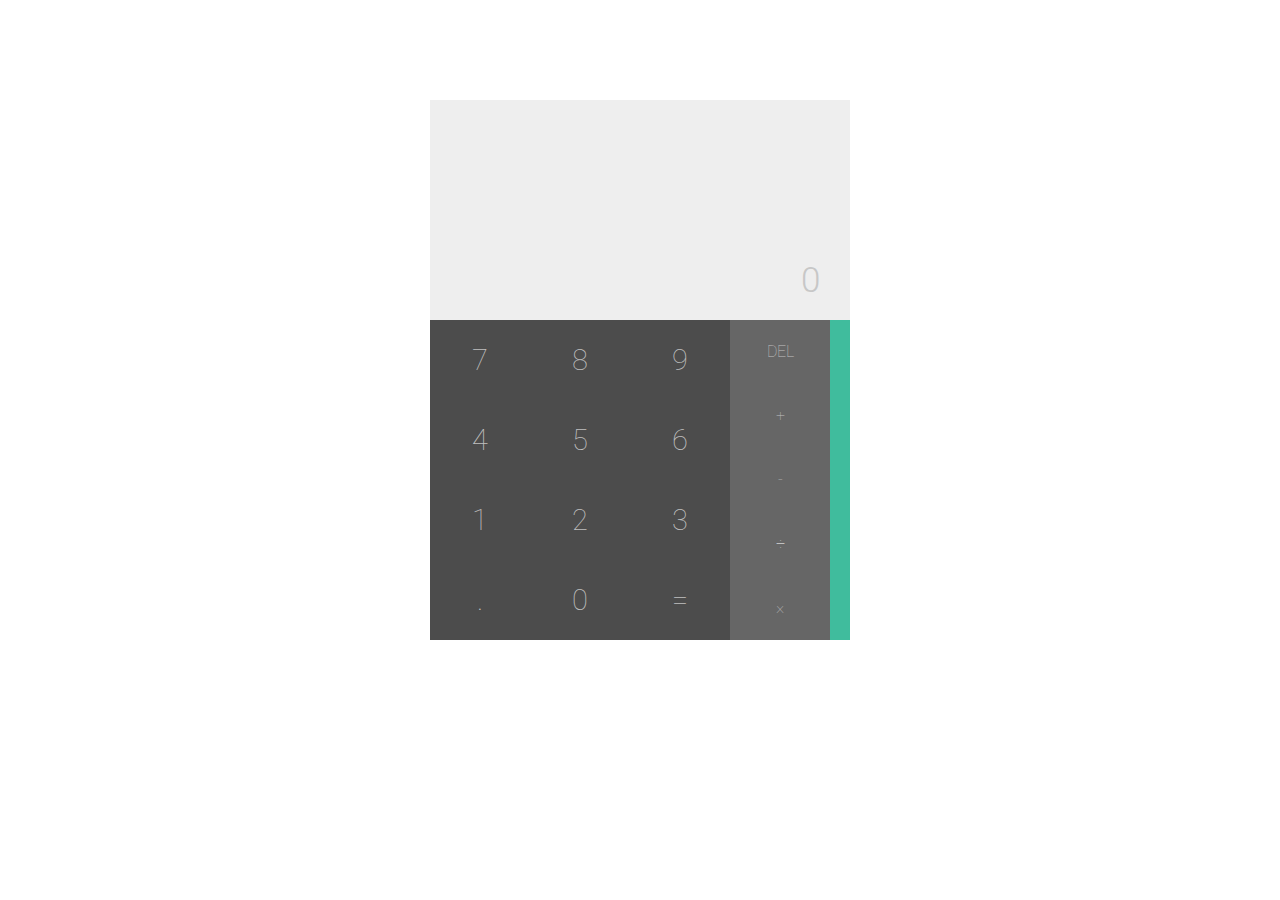
<file: calculator/index.html>
<!DOCTYPE html>
<html lang="en">
<head>
    <meta charset="UTF-8">
    <link href='https://fonts.googleapis.com/css?family=Roboto:400,100,300,500,700,900' rel='stylesheet' type='text/css'>
    <link rel="stylesheet" href="css/app.css">
    <script src="https://code.jquery.com/jquery-2.2.3.min.js"></script>
    <title>Calculator</title>
</head>
<body>
    <div id="wrapper">
        <div id="display">
            <div id="input_display"></div>
            <p id="result">0</p>
        </div>
        <div id="buttons">
            <span class="btn seven" data-value="7">7</span>
            <span class="btn eight" data-value="8">8</span>
            <span class="btn nine" data-value="9">9</span>

            <span class="btn four" data-value="4">4</span>
            <span class="btn five" data-value="5">5</span>
            <span class="btn six" data-value="6">6</span>

            <span class="btn one" data-value="1">1</span>
            <span class="btn two" data-value="2">2</span>
            <span class="btn three" data-value="3">3</span>

            <span class="btn opr dot" data-value=".">.</span>
            <span class="btn zero" data-value="0">0</span>
            <span class="opr equals" data-value="=">=</span>
        </div>
        <div id="operations">
            <span class="opr del" data-value="DEL">DEL</span>
            <span class="btn opr plus" data-value="+">+</span>
            <span class="btn opr minus" data-value="-">-</span>
            <span class="btn opr division" data-value="÷">÷</span>
            <span class="btn opr multiply" data-value="×">×</span>
        </div>
        <div id="more_options">
            <a href="#"></a>
        </div>
        <input type="text" class="input_val">
    </div>
    <script src="js/app.js"></script>
</body>
</html>
</file>
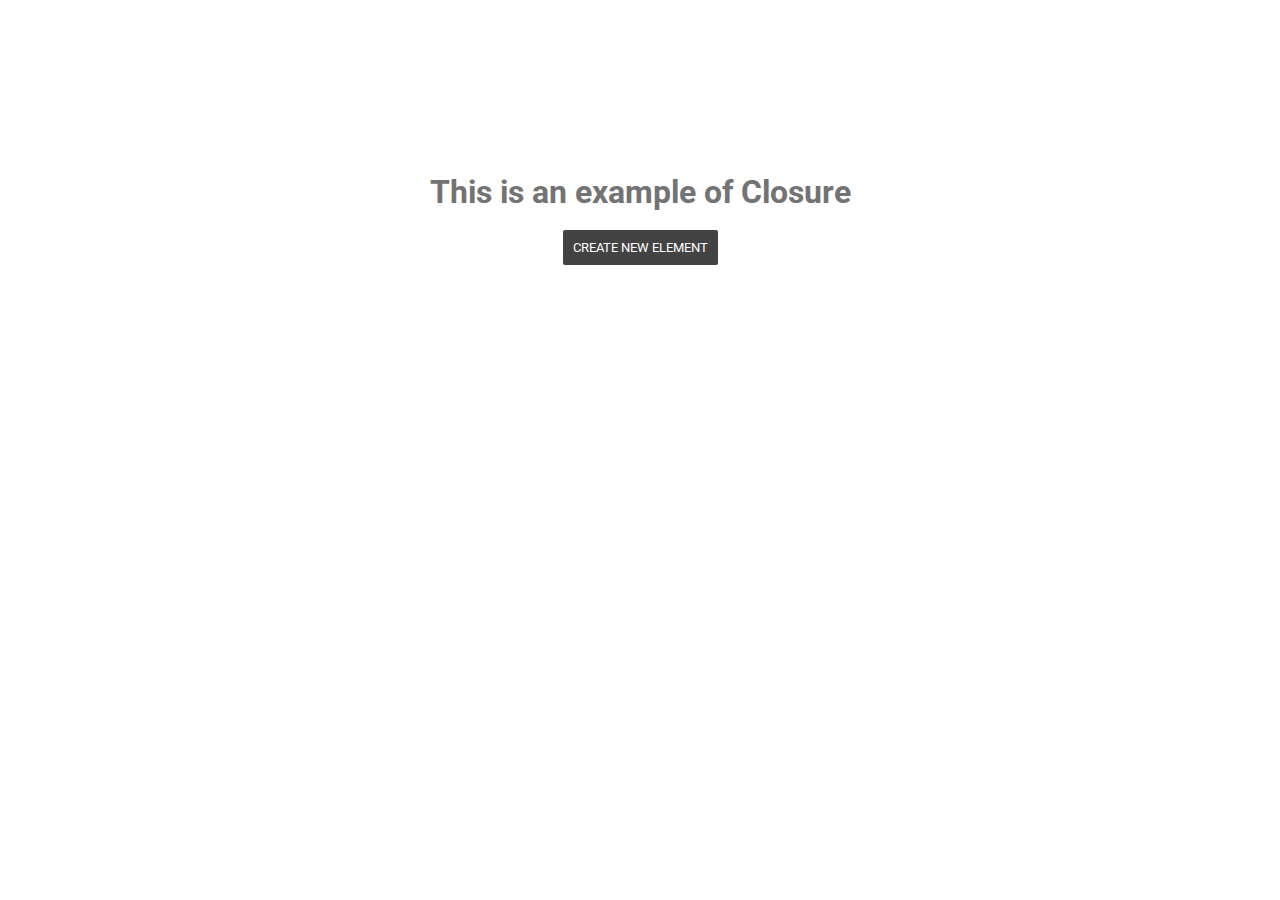
<file: closure/index.html>
<!DOCTYPE html>
<html lang="en">
<head>
    <meta charset="UTF-8">
    <title>Closures</title>
    <link href='https://fonts.googleapis.com/css?family=Roboto:400,100,300,500,700' rel='stylesheet' type='text/css'>
    <style type="text/css">
        * {
            margin: 0;
            padding: 0;
        }
        body {
            font-family: 'Roboto', sans-serif;
            text-align: center;
        }
        #container {
            width: 960px;
            margin: 0 auto;
        }
        h1 {
            font-weight: 700;
            color: #737373;
            margin-top: 20%;
            transform: translateY(-50%);
            display: block;
        }
        p {
            color: #737373;
            margin-top: 10px;
        }
        
        button {
            background-color: #434343;
            padding: 10px;
            color: #fff;
            font-family: 'Roboto', sans-serif;
            border: none;
            border-radius: 2px;
            cursor: pointer;
            outline: none;
        }
        
        button:hover {
            opacity: 0.9;
            filter: alpha(opacity=90);
        }
    </style>
</head>
<body>
    <div id="container">
        <h1>This is an example of Closure</h1>
        <button onclick="init()">CREATE NEW ELEMENT</button>
    </div>
    
    <script type="text/javascript">
        function init() {
            var name = "This is a Closure"; // name is a local variable created by init
            var para = document.createElement("p");
            var node = document.createTextNode(name);
            function displayName() { // displayName() is the inner function, a closure
                var element = document.getElementById("container");
                element.appendChild(para);
                para.appendChild(node); // use variable declared in the parent function    
            }
            displayName(); 
            console.log(name);
        }
        
    </script>
    
</body>
</html>
</file>
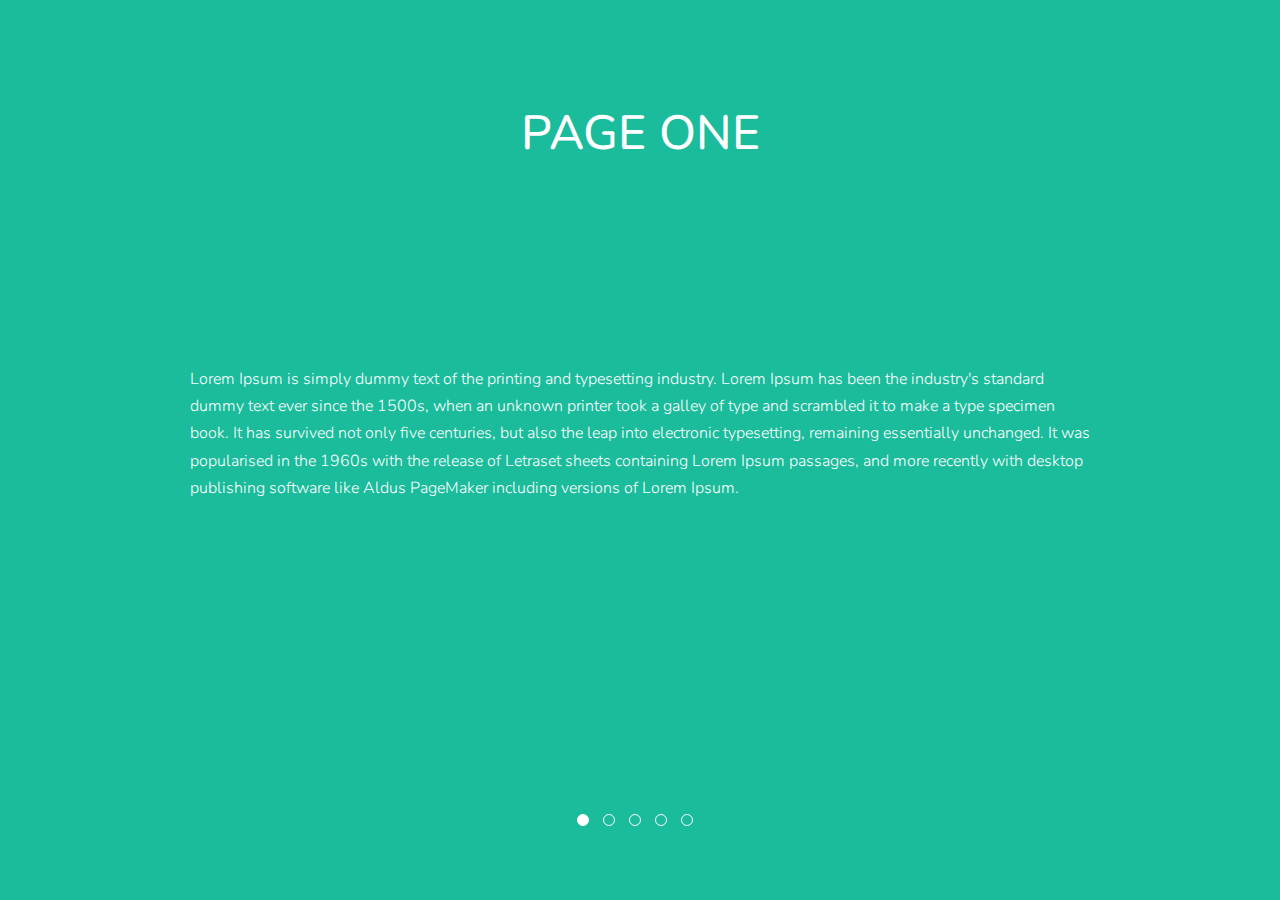
<file: task slide pages/index.html>
<!DOCTYPE html>
<html lang="en">
<head>
    <meta charset="UTF-8">
    <title>task</title>
    <link href='https://fonts.googleapis.com/css?family=Nunito:400,300,700' rel='stylesheet' type='text/css'>
    <link rel="stylesheet" href="css/app.css">
    <script   src="https://code.jquery.com/jquery-2.2.3.min.js"   integrity="sha256-a23g1Nt4dtEYOj7bR+vTu7+T8VP13humZFBJNIYoEJo="   crossorigin="anonymous"></script>
</head>
<body>
    <div class="a animate">
        <div class="b selected">
            <h1>Page One</h1>
            <p>Lorem Ipsum is simply dummy text of the printing and typesetting industry. Lorem Ipsum has been the industry's standard dummy text ever since the 1500s, when an unknown printer took a galley of type and scrambled it to make a type specimen book. It has survived not only five centuries, but also the leap into electronic typesetting, remaining essentially unchanged. It was popularised in the 1960s with the release of Letraset sheets containing Lorem Ipsum passages, and more recently with desktop publishing software like Aldus PageMaker including versions of Lorem Ipsum.
            </p>
        </div>
        <div class="b">
            <h1>Page two</h1>
            <p>Lorem Ipsum is simply dummy text of the printing and typesetting industry. Lorem Ipsum has been the industry's standard dummy text ever since the 1500s, when an unknown printer took a galley of type and scrambled it to make a type specimen book. It has survived not only five centuries, but also the leap into electronic typesetting, remaining essentially unchanged. It was popularised in the 1960s with the release of Letraset sheets containing Lorem Ipsum passages, and more recently with desktop publishing software like Aldus PageMaker including versions of Lorem Ipsum.
            </p>
        </div>
        <div class="b">
            <h1>Page three</h1>
            <p>Lorem Ipsum is simply dummy text of the printing and typesetting industry. Lorem Ipsum has been the industry's standard dummy text ever since the 1500s, when an unknown printer took a galley of type and scrambled it to make a type specimen book. It has survived not only five centuries, but also the leap into electronic typesetting, remaining essentially unchanged. It was popularised in the 1960s with the release of Letraset sheets containing Lorem Ipsum passages, and more recently with desktop publishing software like Aldus PageMaker including versions of Lorem Ipsum.
            </p>
        </div>
        <div class="b">
            <h1>Page four</h1>
            <p>Lorem Ipsum is simply dummy text of the printing and typesetting industry. Lorem Ipsum has been the industry's standard dummy text ever since the 1500s, when an unknown printer took a galley of type and scrambled it to make a type specimen book. It has survived not only five centuries, but also the leap into electronic typesetting, remaining essentially unchanged. It was popularised in the 1960s with the release of Letraset sheets containing Lorem Ipsum passages, and more recently with desktop publishing software like Aldus PageMaker including versions of Lorem Ipsum.
            </p>
        </div>
        <div class="b">
            <h1>Page five</h1>
            <p>Lorem Ipsum is simply dummy text of the printing and typesetting industry. Lorem Ipsum has been the industry's standard dummy text ever since the 1500s, when an unknown printer took a galley of type and scrambled it to make a type specimen book. It has survived not only five centuries, but also the leap into electronic typesetting, remaining essentially unchanged. It was popularised in the 1960s with the release of Letraset sheets containing Lorem Ipsum passages, and more recently with desktop publishing software like Aldus PageMaker including versions of Lorem Ipsum.
            </p>
        </div>
        <div class="nav">
            <div data-index="0" class="selected"></div>
            <div data-index="1"></div>
            <div data-index="2"></div>
            <div data-index="3"></div>
            <div data-index="4"></div>
        </div>
    </div>
    <script src="js/app.js"></script>
</body>
</html>
</file>
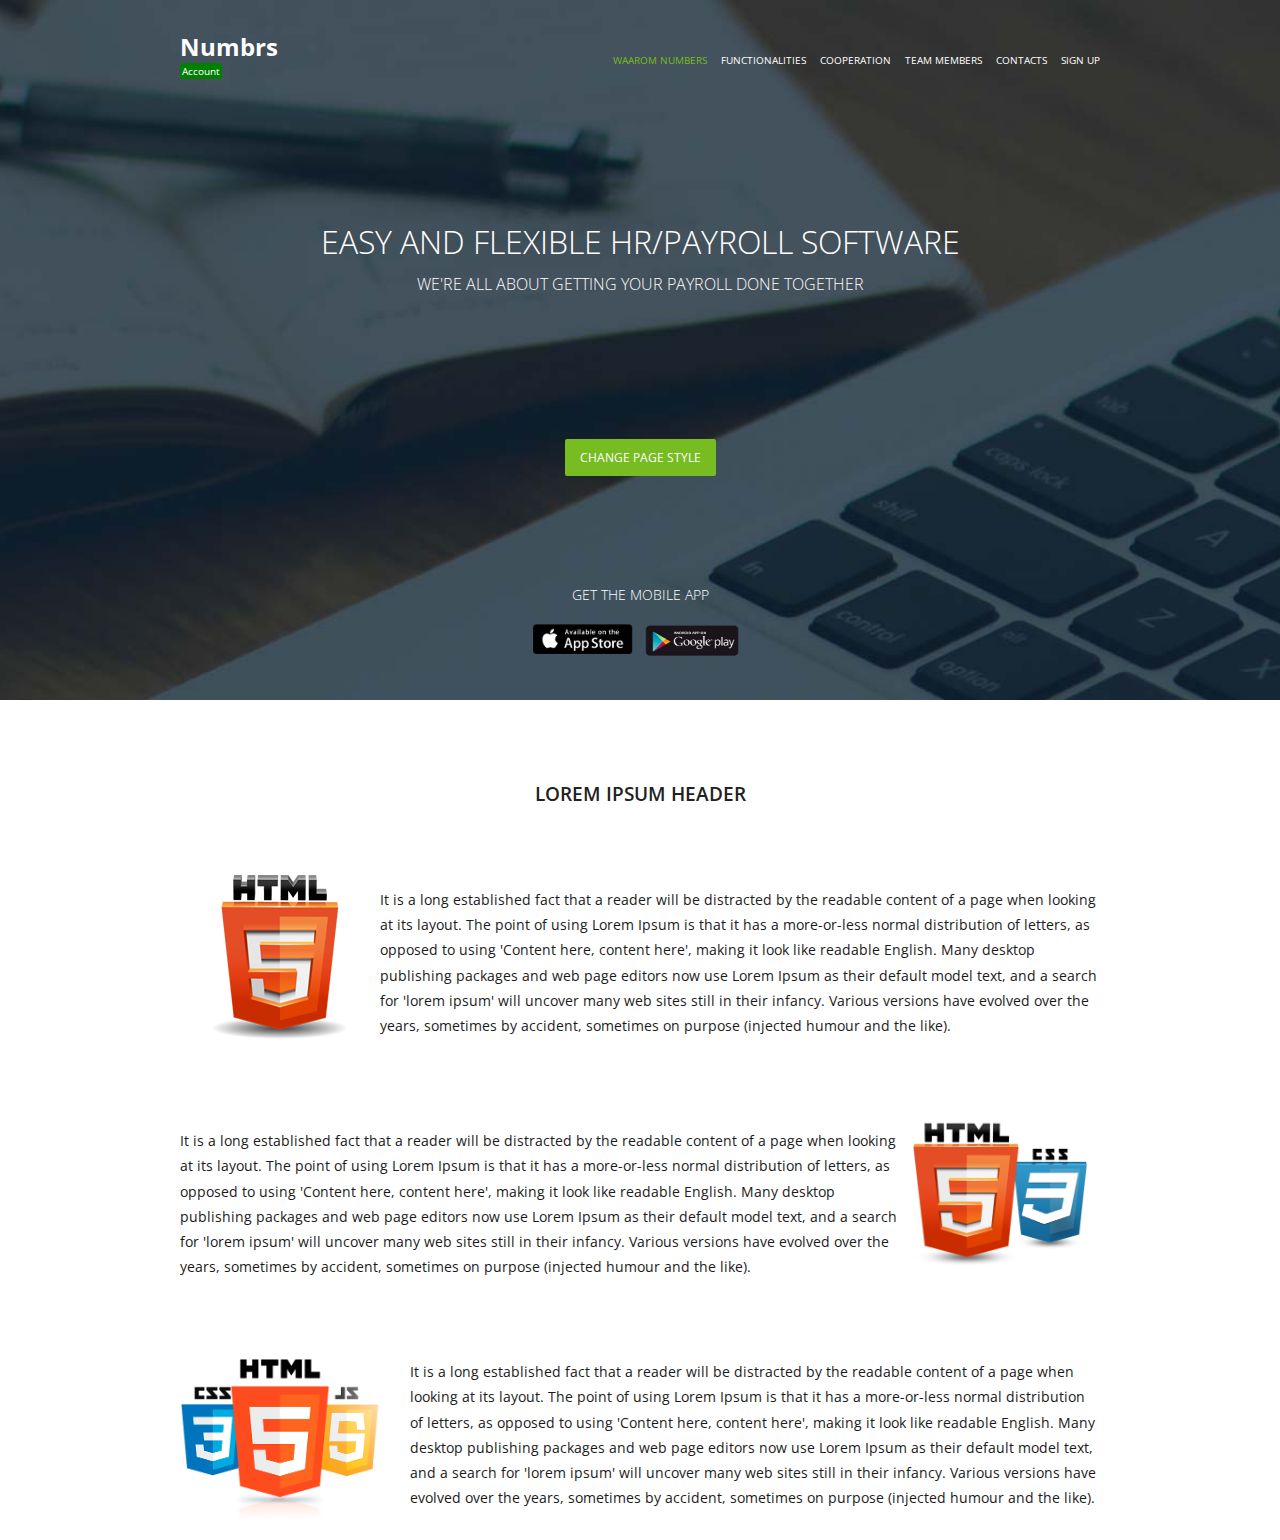
<file: test selectors/index.html>
<!DOCTYPE html>
<html lang="en">
<head>
    <meta charset="UTF-8">
    <title>test selectors</title>
    <link href='https://fonts.googleapis.com/css?family=Open+Sans:400,300,600,700,800' rel='stylesheet' type='text/css'>
    <link rel="stylesheet" href="css/app.css" id="default">
</head>
<body>
    <section id="header">
        <div class="container">
            <div class="top-header">
                <div class="logo">
                    <h2>Numbrs</h2>
                    <span class="account" id="account">Account</span>    
                </div>
                
                <nav>
                    <ul>
                        <li><a href="#" class="active">WAAROM NUMBERS</a></li>
                        <li><a href="#">FUNCTIONALITIES</a></li>
                        <li><a href="#">COOPERATION</a></li>
                        <li><a href="#">TEAM MEMBERS</a></li>
                        <li><a href="#">CONTACTS</a></li>
                        <li><a href="#">SIGN UP</a></li>
                    </ul>
                </nav>
            </div>
            
            <h1>EASY AND FLEXIBLE HR/PAYROLL SOFTWARE</h1>
            <h4>WE'RE ALL ABOUT GETTING YOUR PAYROLL DONE TOGETHER</h4>
            <div class="button"><a href="#">CHANGE PAGE STYLE</a></div>
            <p class="get_mobile">GET THE MOBILE APP</p>
            <div class="appstore">
                <a href="#" class="apple"></a>
                <a href="#" class="android"></a>
            </div>
        </div>  
    </section>
    
    <section id="body-content">
        <div class="container">
            <h3>Lorem Ipsum Header</h3>
            <p id="html">
                It is a long established fact that a reader will be distracted by the readable content of a page when looking at its layout. The point of using Lorem Ipsum is that it has a more-or-less normal distribution of letters, as opposed to using 'Content here, content here', making it look like readable English. Many desktop publishing packages and web page editors now use Lorem Ipsum as their default model text, and a search for 'lorem ipsum' will uncover many web sites still in their infancy. Various versions have evolved over the years, sometimes by accident, sometimes on purpose (injected humour and the like).
            </p>
            <p id="css">
                It is a long established fact that a reader will be distracted by the readable content of a page when looking at its layout. The point of using Lorem Ipsum is that it has a more-or-less normal distribution of letters, as opposed to using 'Content here, content here', making it look like readable English. Many desktop publishing packages and web page editors now use Lorem Ipsum as their default model text, and a search for 'lorem ipsum' will uncover many web sites still in their infancy. Various versions have evolved over the years, sometimes by accident, sometimes on purpose (injected humour and the like).
            </p>
            <p id="js">
                It is a long established fact that a reader will be distracted by the readable content of a page when looking at its layout. The point of using Lorem Ipsum is that it has a more-or-less normal distribution of letters, as opposed to using 'Content here, content here', making it look like readable English. Many desktop publishing packages and web page editors now use Lorem Ipsum as their default model text, and a search for 'lorem ipsum' will uncover many web sites still in their infancy. Various versions have evolved over the years, sometimes by accident, sometimes on purpose (injected humour and the like).
            </p>
        </div>
    </section>
    <script>
        document.querySelector('.button').onclick = function(){
            var el = document.getElementById("default");
            if (el.href.match("css/main.css")) {
                el.href = "css/app.css";    
            } else {
                el.href = "css/main.css";  
            }
        };
    </script>
</body>
</html>
</file>
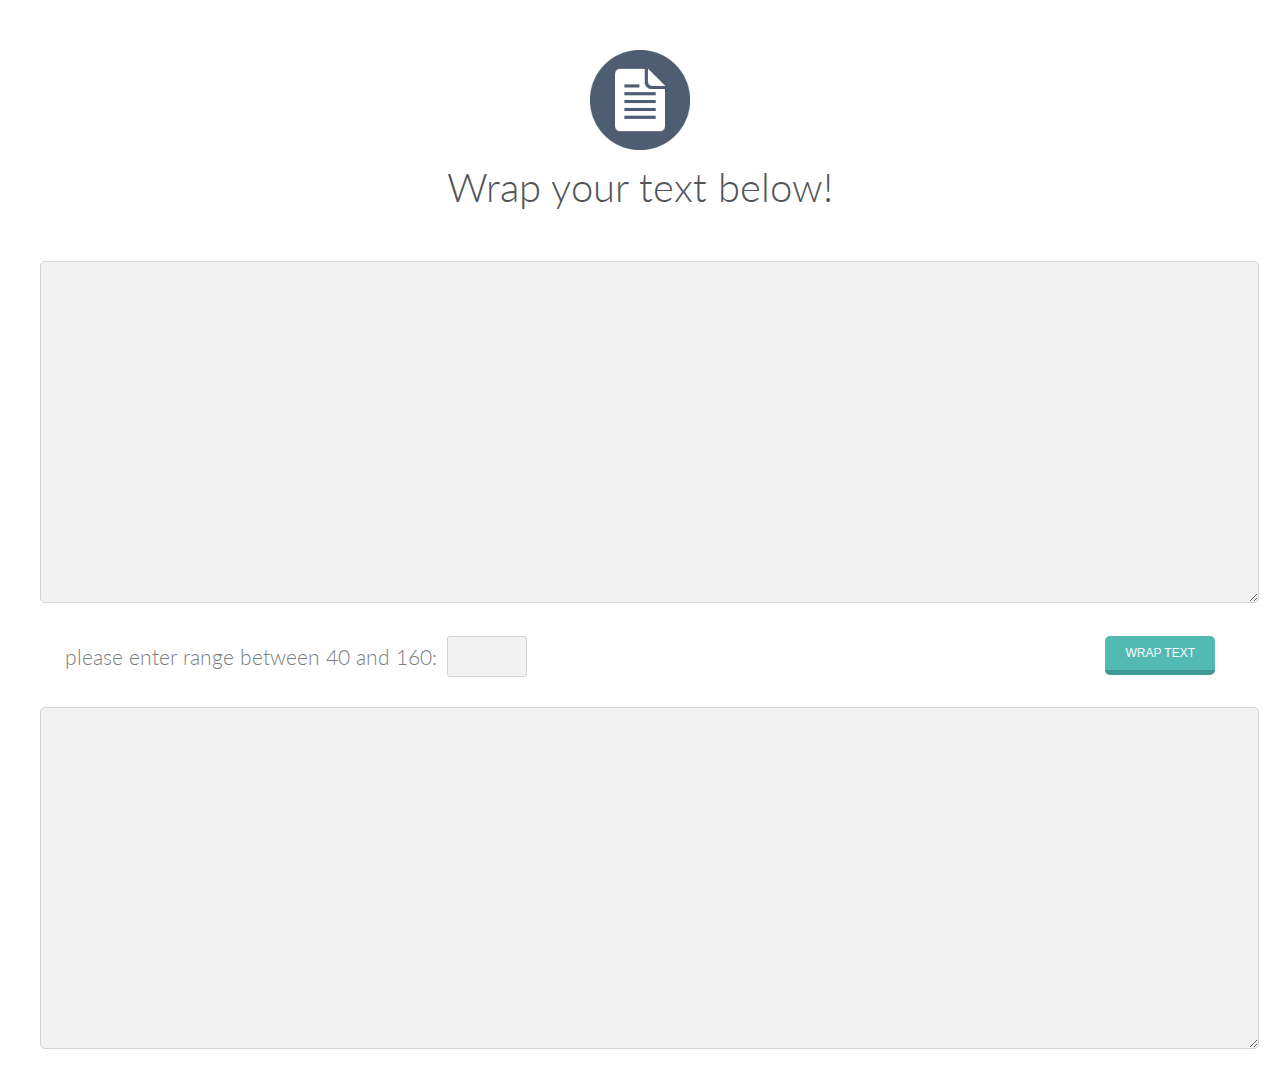
<file: text wrap modules/index.html>
<!DOCTYPE html>
<html lang="en">
<head>
    <meta charset="UTF-8">
    <link href='https://fonts.googleapis.com/css?family=Lato:400,700,900,100,300' rel='stylesheet' type='text/css'>
    <link rel="stylesheet" href="css/app.css">
    <script src="https://code.jquery.com/jquery-2.2.3.min.js"></script>
    <title>Wrap your text!</title>
</head>
<body>
    <div id="container">
        <img src="img/document-icon.png" alt="text icon">
        <h1>Wrap your text below!</h1>
        <textarea name="input_text" id="userInput" cols="160" rows="20"></textarea><br>
        <label for="range">please enter range between 40 and 160:</label>
        <input id="range" type="number" min="40" max="160">
        <button id="button">WRAP TEXT</button><br>
        <textarea name="result" id="result" cols="160" rows="20"></textarea>
    </div>
    <script type="text/javascript" src="js/appFN.js" async></script>
    <script type="text/javascript" src="js/appUI.js" async></script>
    <script type="text/javascript" src="js/app.js" async></script>
</body>
</html>
</file>
<file: calculator/css/app.css>
*{margin:0;padding:0}body{background:#fff;height:100%;font-family:Roboto,sans-serif;font-size:16px;font-weight:100;color:#fff;text-align:center;width:100%}#wrapper{width:420px;margin:100px auto 0}#wrapper:after{content:"";display:block;clear:both}span{color:silver;width:100px;height:80px;display:inline-block;float:left;background:#4C4C4C;line-height:80px;font-size:1.8em;cursor:pointer}span:hover{opacity:.9;transition:.2s ease-in-out}#display{width:100%;height:auto;display:block}#display p{width:100%;height:80px;background:#eee;font-size:2.2em;font-weight:300;display:block;text-align:right;line-height:80px;padding-right:30px;padding-left:15px;box-sizing:border-box;color:#c7c7c7;overflow:hidden}#input_display{width:100%;height:140px;border:none;background:#EEE;outline:0;text-align:right;padding-right:30px;padding-left:15px;font-size:3.5em;font-weight:100;line-height:140px;font-family:'Open Sans',sans-serif;color:#c7c7c7;overflow:hidden}#buttons,#input_display,#more_options,#operations,#wrapper{box-sizing:border-box}#buttons{width:300px;float:left;display:inline-block}#operations{width:100px;display:inline-block;float:left}#operations span{height:64px;line-height:64px;background:#666;font-size:1em}#more_options a{min-height:320px;width:20px;display:inline-block;float:left;background:#40BC9D}.input_val{position:absolute;top:0;left:50%;transform:translateY(-150%)}
</file>
<file: task slide pages/css/app.css>
* {
    margin: 0;
    padding: 0;
}

html, body {
    width: 100%;
    height: 100%;
    font-family: 'Nunito', sans-serif;
    color: #fff;
    font-size: 16px;
    overflow: hidden;
}

.a {
    width: 100%;
    height: 100%;
}

.a.animate > .b.selected ~ .b:not(.selected) { 
    transform: translateX(100%); 
}

.a.animate > .b:not(.selected) { 
    transform: translateX(-100%);
    visibility: hidden;
}

.a.animate > .b.selected { 
    transform: translateX(0); 
}

.a.animate > .b {
    transition: all 0.3s ease-out;
}

.b {
    position: absolute;
    width: 100%;
    text-align: center;
    min-height: 100%;
}

h1 {
    text-transform: uppercase;
    font-weight: 500;
    font-size: 3em;
    margin-top: 100px;
}

.animate > div:nth-child(1) {
    background-color: #1abc9c;
}

.animate > div:nth-child(2) {
    background-color: #f39c12;
}

.animate > div:nth-child(3) {
    background-color: #e74c3c;
}

.animate > div:nth-child(4) {
    background-color: #34495e;
}

.animate > div:nth-child(5) {
    background-color: #8e44ad;
}

p {
    margin: 0 auto;
    margin-top: 200px;
    width: 900px;
    text-align: left;
    line-height: 1.7em;
    font-weight: 300;
}

.nav {
    width: 100%;
    text-align: center;
    height: 12px;
    position: relative;
    display: block;
    top: 90%;
    z-index: 9;
}

.nav:after {
    content: "";
    display: block;
    clear: both;
}

.nav > div {
    width: 10px;
    height: 10px;
    display: inline-block;
    border: 1px solid #fff;
    border-radius: 50%;
    margin-right: 10px;
}

.nav > div:hover {
    cursor: pointer;
}

.nav > div.selected {
    background-color: #fff;
}
</file>
<file: test selectors/css/app.css>
* {
    margin: 0;
    padding: 0;
}

body, html {
    height: 100%;
}

body {
    font-family: 'Open Sans', sans-serif;
    font-size: 16px;
    font-weight: normal;
    background: #fff;
}

ul {
    list-style: none;
}

a {
    text-decoration: none;
    color: #fff;
}

section {
    text-align: center;
}

.container {
    width: 920px;
    margin: 0 auto;
}

#header {
    width: 100%;
    height: 700px;
    background: url(../img/headerimg-operation.jpg) top center no-repeat;
    background-size: cover;
    text-align: center;
}

.top-header {
    width: 100%;
    height: 60px;
    padding-top: 30px;
}

.logo {
    float: left;
}

h1 {
    color: #fff;
    font-size: 2em;
    font-weight: 100;
    margin-top: 130px;
}

h2 {
    color: white;
}

h4 {
    color: #fff;
    font-size: 1em;
    margin-top: 10px;
    font-weight: 100;
}

.logo span#account {
    color: #fff;
    font-size: 0.625em;
    float: left;
    background: green;
    padding: 1px 2px;
    border-radius: 2px;
    box-sizing: border-box;
}

nav {
    float: right;
    display: inline-block;
    height: 60px;
}

nav ul li {
    display: inline-block;
    height: 60px;
    margin-left: 10px;
}

nav ul li a {
    font-size: 0.625em;
    height: 60px;
    line-height: 60px;
}

nav ul li a:hover {
    font-weight: 700;
}

.active {
    color: #77BC20;
}

.button {
    width: 100%;
    height: 40px;
    display: block;
    text-align: center;
    margin-top: 150px;
}

.button a {
    font-size: 0.75em;
    color: #fff;
    font-weight: normal;
    height: 40px;
    width: 100px;
    background-color: #77BC20;
    padding: 10px 15px;
    border-radius: 2px;
}

#body-content p {
    margin-bottom: 50px;
}

p.get_mobile {
    margin-top: 100px;
    color: #fff;
    font-size: 0.85em;
    font-weight: 100;
}

.appstore {
    height: 50px;
    margin-top: 20px;
    text-align: center;
}

.appstore a {
    height: 50px;
    width: 100px;
    display: inline-block;
    margin-right: 5px;
}

.apple {
    background: url(../img/appstore.png) top left no-repeat;
    background-size: contain;
}

.android {
    background: url(../img/google-play.png) top left no-repeat;
    background-size: contain;
}

#body-content {
    padding-top: 80px;
}

#body-content h3 {
    font-size: 1.2em;
    font-weight: 600;
    color: #212121;
    margin-bottom: 50px;
    text-transform: uppercase;
}

#body-content p#html {
    color: #1a1a1a;
    text-align: left;
    line-height: 1.8;
    font-size: 0.875em;
    padding-left: 200px;
    padding-top: 30px;
    padding-bottom: 30px;
    background: url(../img/HTML5.jpg) top left no-repeat;
}

#body-content p#css {
    color: #1a1a1a;
    text-align: left;
    line-height: 1.8;
    font-size: 0.875em;
    padding-right: 200px;
    padding-top: 10px;
    padding-bottom: 30px;
    background: url(../img/html5-css3.png) top right no-repeat;
    background-size: 200px;
}

#body-content p#js {
    color: #1a1a1a;
    text-align: left;
    line-height: 1.8;
    font-size: 0.875em;
    padding-left: 230px;
    padding-bottom: 30px;
    background: url(../img/css3-html5-js-logo.png) top left no-repeat;
    background-size: 200px;
}
</file>
<file: text wrap modules/css/app.css>
*{margin:0;padding:0}#container{width:1200px;margin:0 auto;text-align:center}body{background:#fff;font-family:Lato,sans-serif;font-size:16px;color:#797e83;-webkit-font-smoothing:antialiased}img{width:100px;margin-top:50px;margin-bottom:10px}h1{font-size:2.5em;font-weight:300;margin-bottom:50px;color:#525559}label{color:#797e83;font-size:1.3em;font-weight:300;line-height:41px;margin-left:25px}input{height:41px;width:80px}input,label{margin-right:10px;position:relative;float:left}input,textarea{background-color:#f2f2f2;color:#797e83;font-family:Lato,sans-serif;border-radius:5px;outline:0;padding:10px;box-sizing:border-box;border:1px solid #d3d3d3;margin-bottom:30px}input{border-radius:3px}button{float:right;margin-right:25px;background:#52bab3;border-radius:5px;border:none;border-bottom:5px solid #3e9b95;padding:10px 20px;color:#fff;font-size:12px;font-weight:500;cursor:pointer;outline:0}button:active{border-bottom:2px solid #3e9b95;transform:translateY(3px)}
</file>
